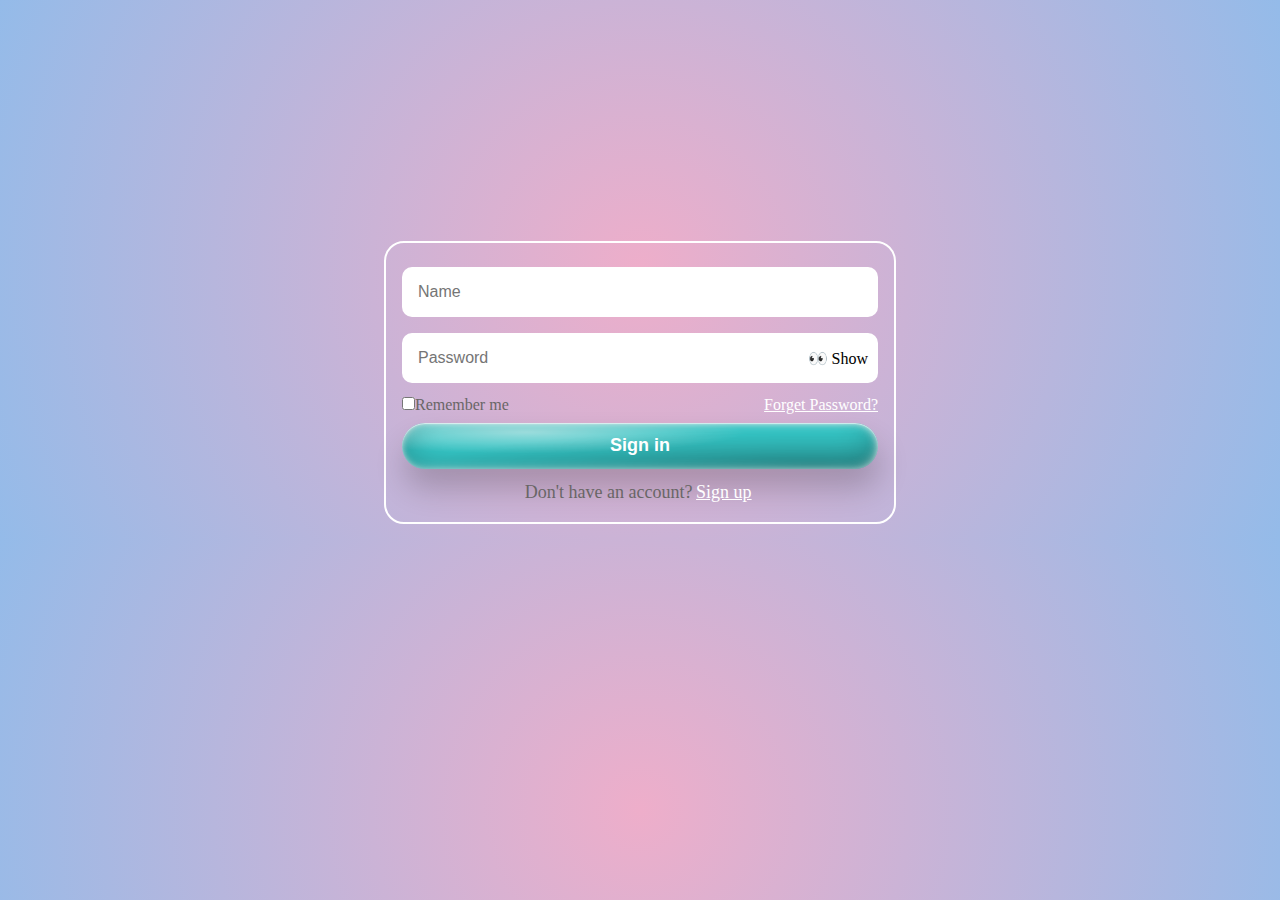
<file: index.html>
<!DOCTYPE html>
<html lang="en">

<head>
    <meta charset="UTF-8">
    <meta name="viewport" content="width=device-width, initial-scale=1.0">
    <title>Login Page</title>
    <link rel="stylesheet" href="style.css">
</head>

<body>
    <Section class="login">
        <form action="/action_page.php">
            <div> 
                <input type="text" id="name" placeholder="Name" required>
            </div>
            <div class="password-container">
                <input type="password" id="passwordInput" class="password-input" placeholder="Password" required>
                <span class="eye-icon" id="togglePassword" onclick="togglePasswordVisibility()">
                    👀 Show
                </span>
            </div>
            <div id="checkfor">
                <div style="color: rgb(105, 102, 102);">
                    <input type="checkbox" name="eligibility">Remember me
                </div>
                <a href="forget.html    ">Forget Password?</a>
            </div>
            <div>
                <button class="btn" type="submit" role="button">Sign in </button></div>
                <div id="bottom">
                    <p style="color: rgb(105, 102, 102);">Don't have an account?<a class="btn2" type="button"  onclick="signUpPage()" href="signup.html" >Sign up</a>
                    </p>
                </div>
        </form>
    </Section>
    


    <script src="script.js"></script>
</body>

</html>
</file>
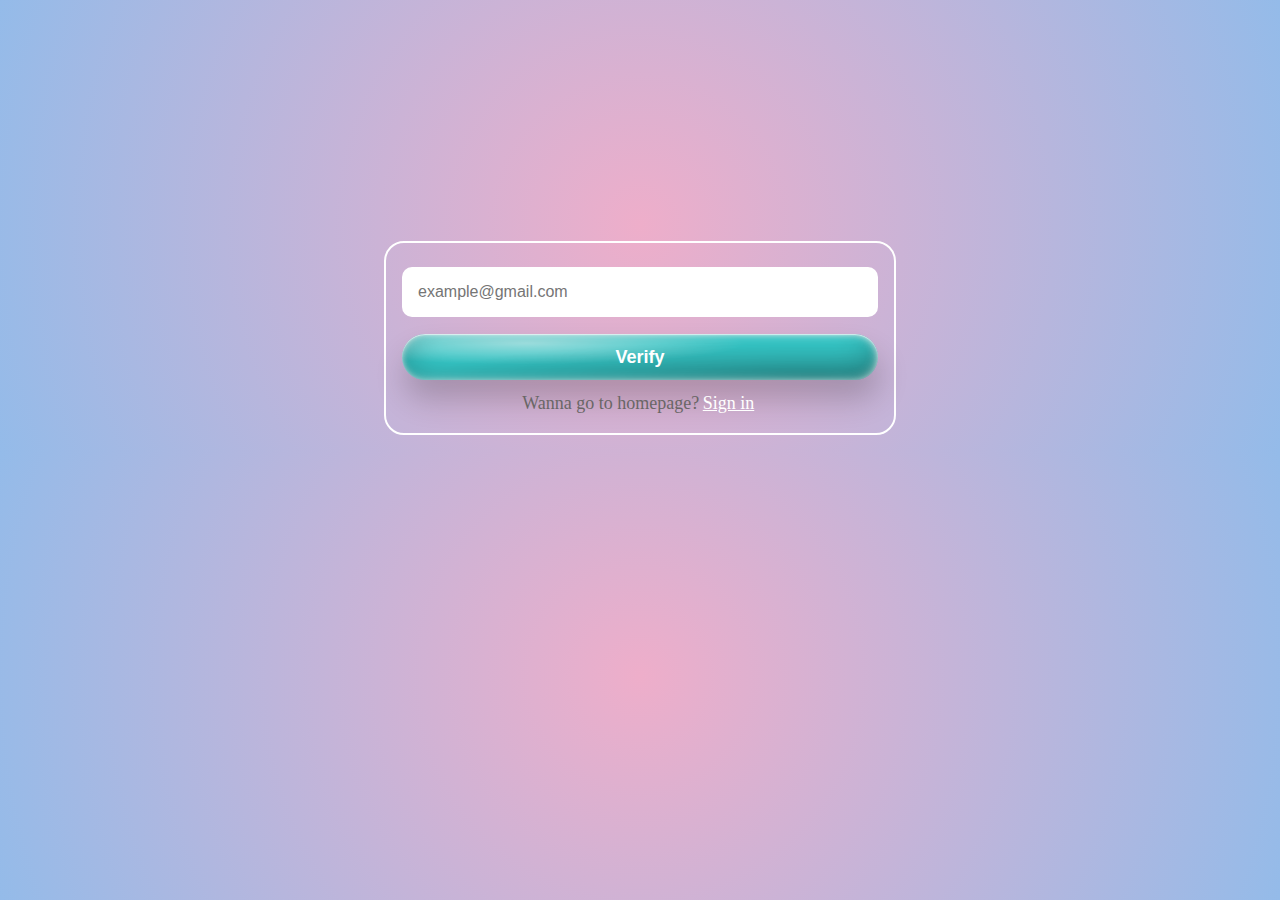
<file: forget.html>
<!DOCTYPE html>
<html lang="en">
<head>
    <meta charset="UTF-8">
    <meta name="viewport" content="width=device-width, initial-scale=1.0">
    <title>Forget Password</title>
    <link rel="stylesheet" href="style.css">
</head>
<body>
    <Section class="forget">
        <form action="/action_page.php">
            <div> 
                <input type="email" id="email" placeholder="example@gmail.com" required>
            </div>
            <div>
                <button class="btn" type="submit" role="button">Verify</button>
                <div id="bottom">
                    <p style="color: rgb(105, 102, 102);">Wanna go to homepage?<a class="btn2" type="button" onclick="signInPage()" href="index.html" >Sign in</a>
                    </p>
                </div>
        </form>
    </Section>

<script src="script.js"></script>
</body>
</html>
</file>
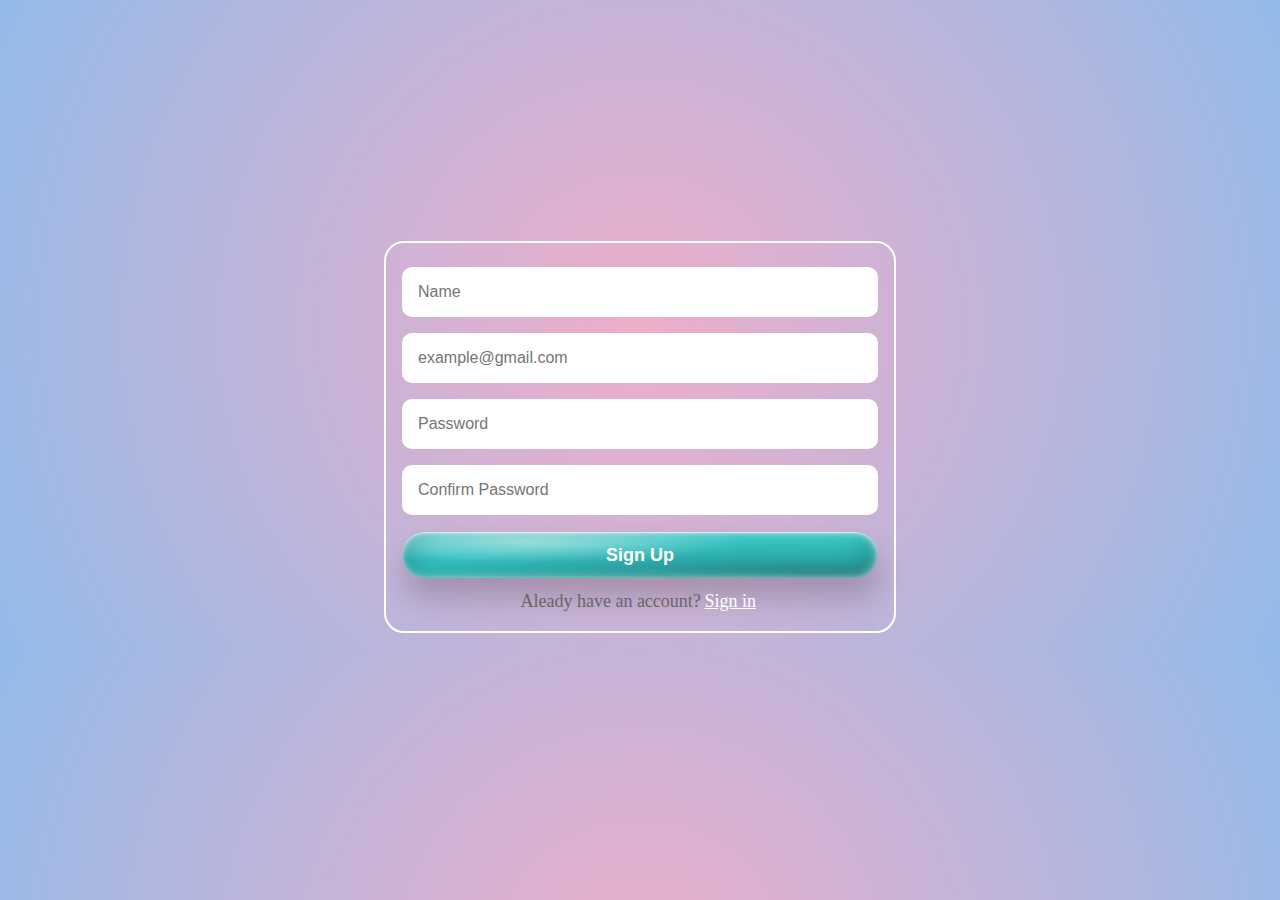
<file: signup.html>
<!DOCTYPE html>
<html lang="en">
<head>
    <meta charset="UTF-8">
    <meta name="viewport" content="width=device-width, initial-scale=1.0">
    <title>Sign Up</title>
    <link rel="stylesheet" href="style.css">
</head>
<body>
    <Section class="signup">
        <form action="/action_page.php">
            <div> 
                <input type="text" id="name" placeholder="Name" required>
            </div>
            <div> 
                <input type="email" id="email" placeholder="example@gmail.com" required>
            </div>
            <div class="password-container">
                <input type="password" id="passwordInput" class="password-input" placeholder="Password" required>
            </div>
            <div class="password-container">
                <input type="password" id="passwordInput" class="password-input" placeholder="Confirm Password" required>
            </div>
            <div>
                <button class="btn" type="submit" role="button">Sign Up </button>
                <div id="bottom">
                    <p style="color: rgb(105, 102, 102);">Aleady have an account?<a class="btn2" type="button" onclick="signInPage()" href="index.html" >Sign in</a>
                    </p>
                </div>
        </form>
    </Section>

<script src="script.js"></script>
</body>
</html>
</file>
<file: style.css>
* {
  padding: 0;
  margin: 0;
  box-sizing: border-box;
}
body {
  background: rgb(238, 174, 202);
  background: radial-gradient(
    circle,
    rgba(238, 174, 202, 1) 0%,
    rgba(148, 187, 233, 1) 100%
  );
}
.login {
  align-content: center;
  justify-content: center;
  display: flex;
  margin-top: 25vh;
}
form {
  border: 2px solid #fff;
  border-radius: 20px;
  width: 40vw;
  height: auto;
  margin: 1em 1em;
  padding: 1em;
  /* display: none; */
}
#name,
#pass,
#email {
  width: 100%;
  border-radius: 10px;
  padding: 1em;
  margin: 0.5em 0;
  border: none;
  font-size: 1em;
}
#checkfor {
  display: flex;
  margin-top: 0.3em;
  justify-content: space-between;
}

.btn {
  color: #fff;
  padding: 15px 25px;
  background-color: #38d2d2;
  background-image: radial-gradient(
      93% 87% at 87% 89%,
      rgba(0, 0, 0, 0.23) 0%,
      transparent 86.18%
    ),
    radial-gradient(
      66% 66% at 26% 20%,
      rgba(255, 255, 255, 0.55) 0%,
      rgba(255, 255, 255, 0) 69.79%,
      rgba(255, 255, 255, 0) 100%
    );
  box-shadow: inset -3px -3px 9px rgba(255, 255, 255, 0.25),
    inset 0px 3px 9px rgba(255, 255, 255, 0.3),
    inset 0px 1px 1px rgba(255, 255, 255, 0.6),
    inset 0px -8px 36px rgba(0, 0, 0, 0.3),
    inset 0px 1px 5px rgba(255, 255, 255, 0.6), 2px 19px 31px rgba(0, 0, 0, 0.2);
  border-radius: 14px;
  font-weight: bold;
  font-size: 16px;
  border: 0;
  user-select: none;
  -webkit-user-select: none;
  touch-action: manipulation;
  cursor: pointer;
  width: 100%;
  border-radius: 35px;
  padding: 0.7em;
  font-size: large;
  border: 0;
  margin: 0.5em 0;
}
.btn:hover {
  background-color: #329f9f;
}
#bottom {
  text-align: center;
  padding: 0.2em;
  font-size: large;
  font-weight: 500;
}
.btn2 {
  border: 0;
  background-color: transparent;
  text-decoration: underline;
  color: #fff;
  padding: 0.2em;
  font-size: large;
}
.btn2:hover {
  color: rgb(133, 73, 73);
}
a {
  color: #fff;
}
a:hover {
  color: rgb(133, 73, 73);
}

.password-container {
  position: relative;
}

.password-input {
  padding-right: 30px;
  width: 100%;
  border-radius: 10px;
  padding: 1em;
  margin: 0.5em 0;
  border: none;
  font-size: 1em;
}

.eye-icon {
  position: absolute;
  top: 50%;
  right: 10px;
  transform: translateY(-50%);
  cursor: pointer;
}
.signup {
  align-content: center;
  justify-content: center;
  display: flex;
  margin-top: 25vh;
}
.forget {
  align-content: center;
  justify-content: center;
  display: flex;
  margin-top: 25vh;
}
</file>
